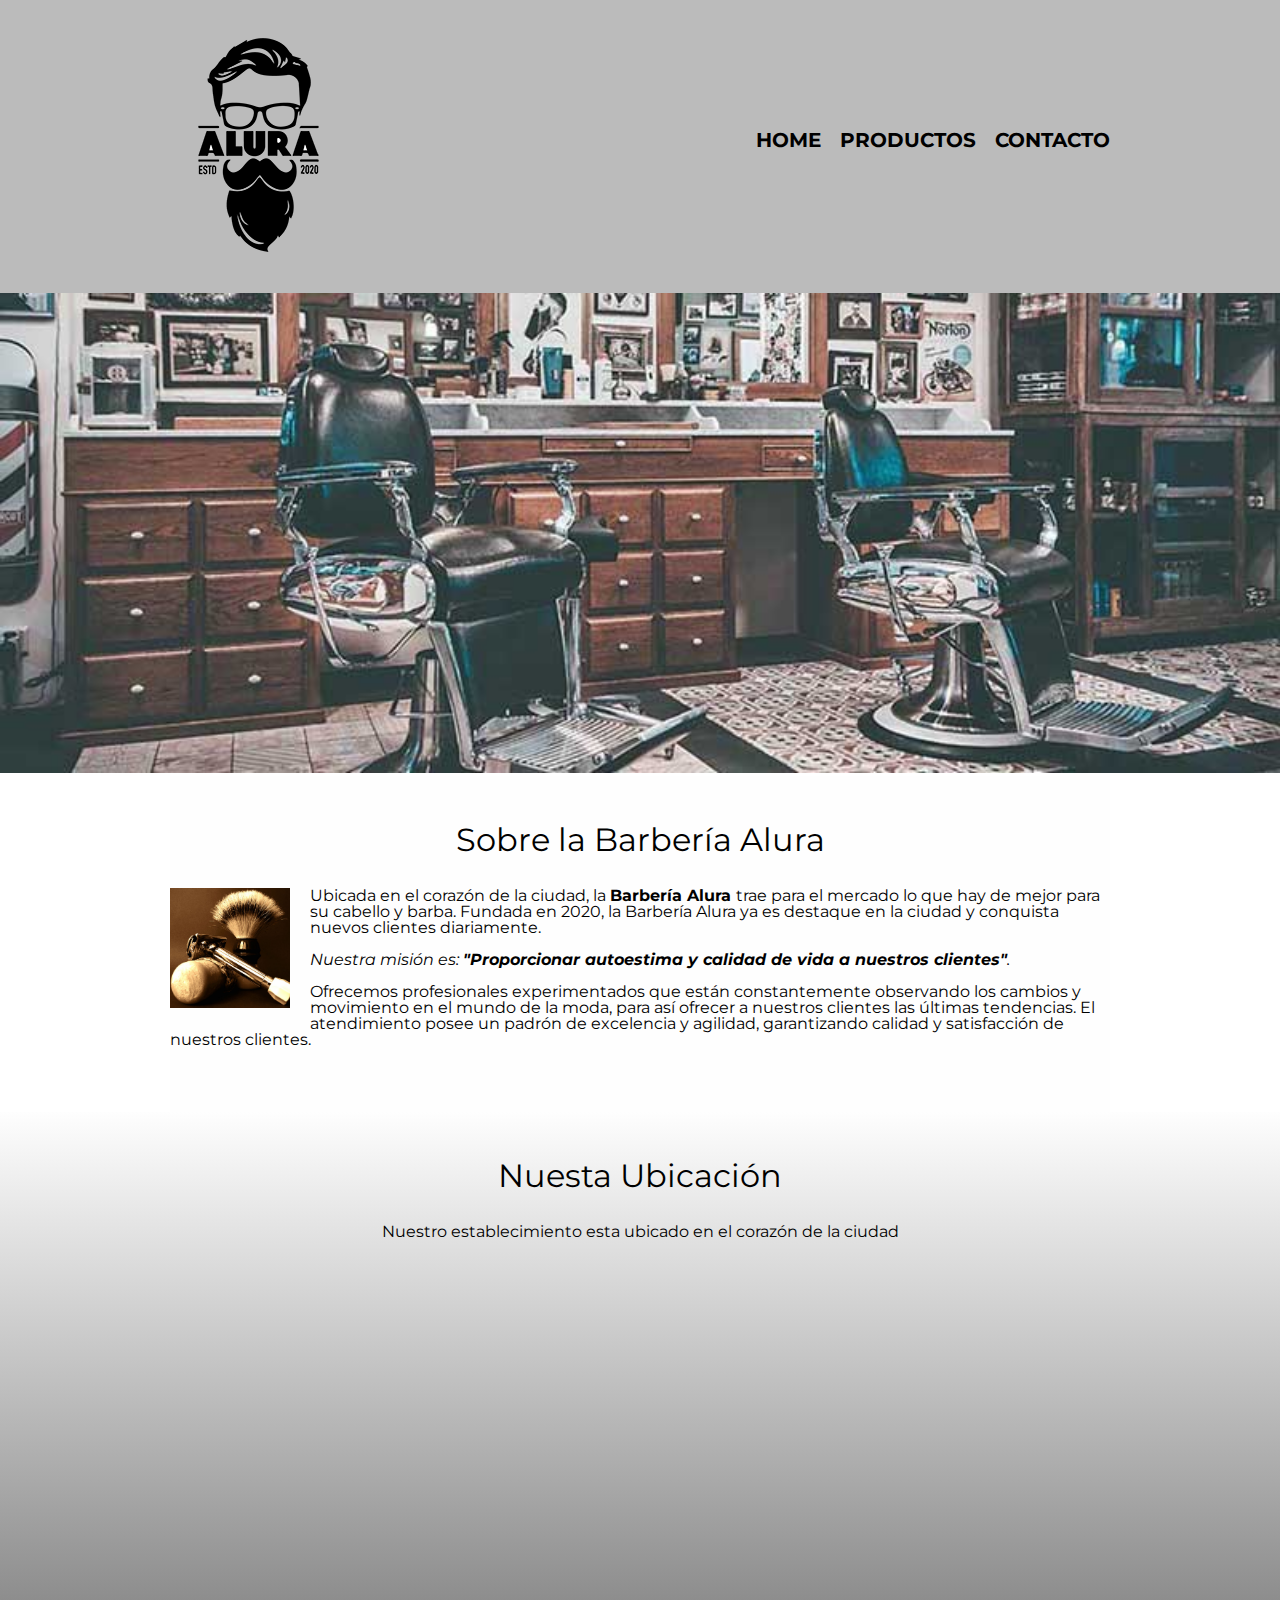
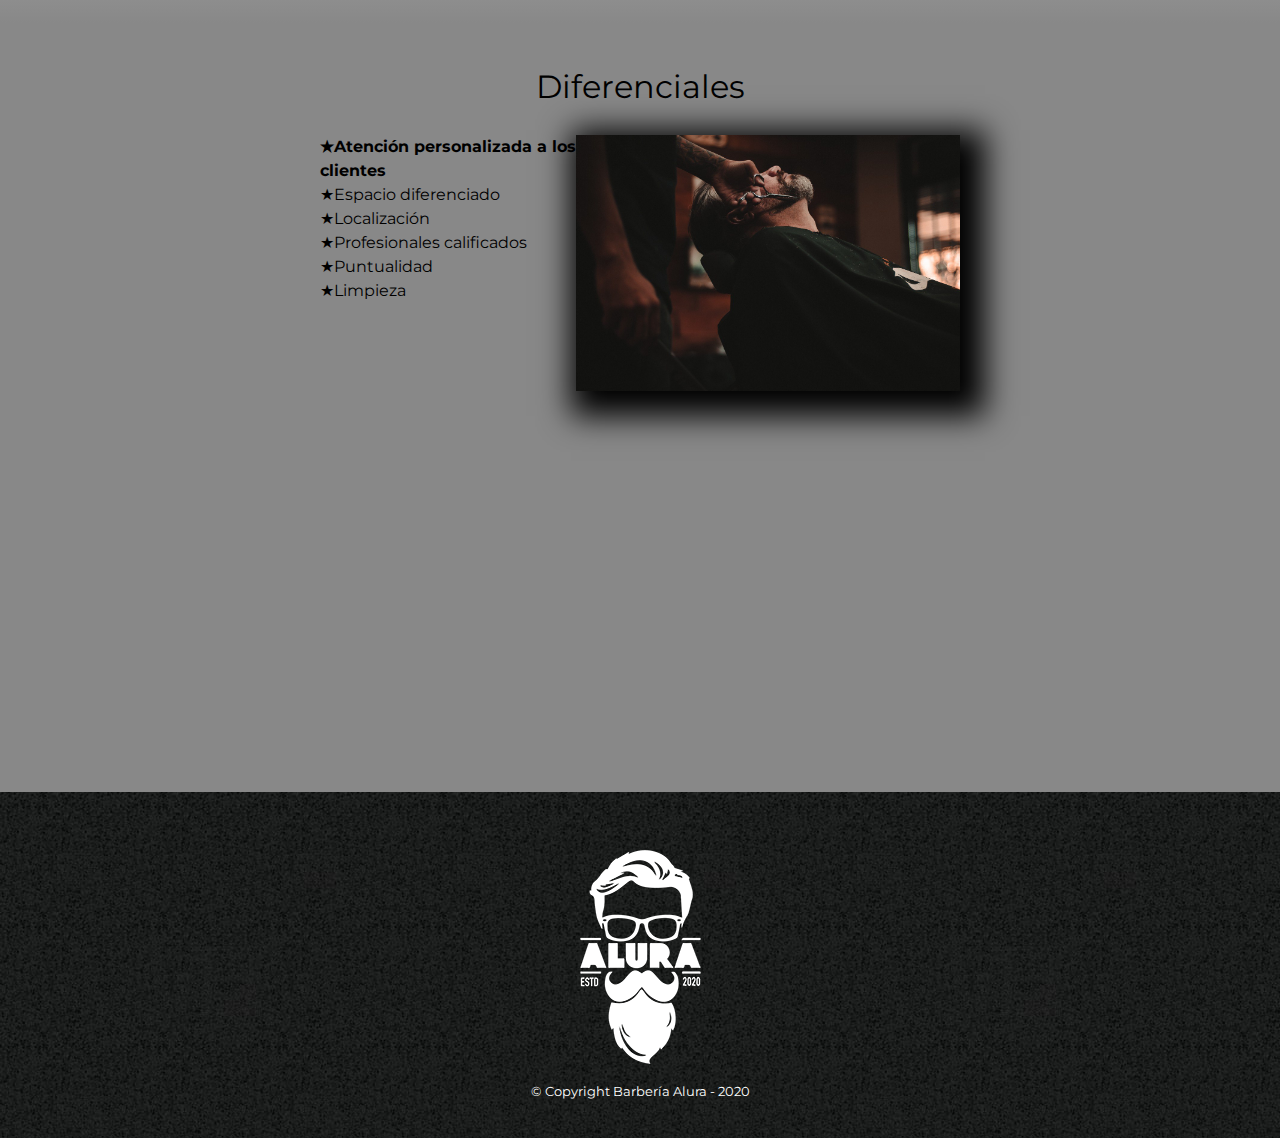
<file: index.html>
<!DOCTYPE html>
<html lang="es">
<head>
    <meta charset="UTF-8">
    <meta http-equiv="X-UA-Compatible" content="IE=edge">
    <meta name="viewport" content="width=device-width, initial-scale=1.0">
    <title>Barbería Alura</title>
    <link rel="stylesheet" href="./css/reset.css">
    <link rel="stylesheet" href="./css/style.css">
    <link rel="icon" href="./imgs/favicon.png">
    <link href="https://fonts.googleapis.com/css2?family=Montserrat:wght@300&display=swap" rel="stylesheet">
</head>
<body>
    <header>
        <div class="caja">
            <h1><img src="./imgs/productos/logo.png" alt="logo"></h1>
            <nav>
                <ul>
                    <li><a href="./index.html">Home</a></li>
                    <li><a href="./productos.html">Productos</a></li>
                    <li><a href="./contacto.html">Contacto</a></li>
                </ul>
            </nav>
        </div>
    </header>

    <img class="banner" src="./imgs/banner.jpg" alt="Barbería Alura">

    <main>
        <section class="principal">
            <h2 class="titulo-principal">Sobre la Barbería Alura</h2>

            <img class="utensilios" src="./imgs/utensilios.jpg" alt="Utensilios de un barbero">
    
            <p>Ubicada en el corazón de la ciudad, la <strong> Barbería Alura </strong> trae para el mercado lo que hay de mejor para su cabello y barba. Fundada en 2020, la Barbería Alura ya es destaque en la ciudad y conquista nuevos clientes diariamente. </p>
        
            <p id="mision"><em> Nuestra misión es: <strong>"Proporcionar autoestima y calidad de vida a nuestros clientes"</strong>.</em></p>
        
            <p>Ofrecemos profesionales experimentados que están constantemente observando los cambios y movimiento en el mundo de la moda, para así ofrecer a nuestros clientes las últimas tendencias. El atendimiento posee un padrón de excelencia y agilidad, garantizando calidad y satisfacción de nuestros clientes. </p>
        </section>

        <section class="mapa">
            <h3 class="titulo-principal"> Nuesta Ubicación </h3>
            <p>Nuestro establecimiento esta ubicado en el corazón de la ciudad</p>
            <div class="mapa-contenido">
                <iframe src="https://www.google.com/maps/embed?pb=!1m18!1m12!1m3!1d3656.4499774665446!2d-46.63452058554236!3d-23.588189868467495!2m3!1f0!2f0!3f0!3m2!1i1024!2i768!4f13.1!3m3!1m2!1s0x94ce5a2b2ed7f3a1%3A0xab35da2f5ca62674!2sCaelum%20-%20Education%20and%20Innovation!5e0!3m2!1sen!2sco!4v1649685021071!5m2!1sen!2sco" width="100%" height="300" style="border:0;" allowfullscreen="" loading="lazy" referrerpolicy="no-referrer-when-downgrade"></iframe>
            </div>
        </section>

        <section class="diferenciales">
            <h3 class="titulo-principal">Diferenciales</h3>
            <div class="contenido-diferenciales">
                <ul class="lista-diferenciales">
                    <li class="items">Atención personalizada a los clientes</li>
                    <li class="items">Espacio diferenciado</li>
                    <li class="items">Localización</li>
                    <li class="items">Profesionales calificados</li>
                    <li class="items">Puntualidad</li>
                    <li class="items">Limpieza</li>
                </ul><img class="imagen-diferenciales" src="imgs/diferenciales.jpg" alt="Barbería Alura">
            </div>
            <div class="video">
                <iframe width="560" height="315" src="https://www.youtube.com/embed/wcVVXUV0YUY" title="YouTube video player" frameborder="0" allow="accelerometer; autoplay; clipboard-write; encrypted-media; gyroscope; picture-in-picture" allowfullscreen></iframe>
            </div>
        </section>
    </main>
    <footer>
        <img src="./imgs/productos/logo-blanco.png" alt="">
        <p class="copyright">&copy Copyright Barbería Alura - 2020</p>
    </footer>
</body>
</html>
</file>
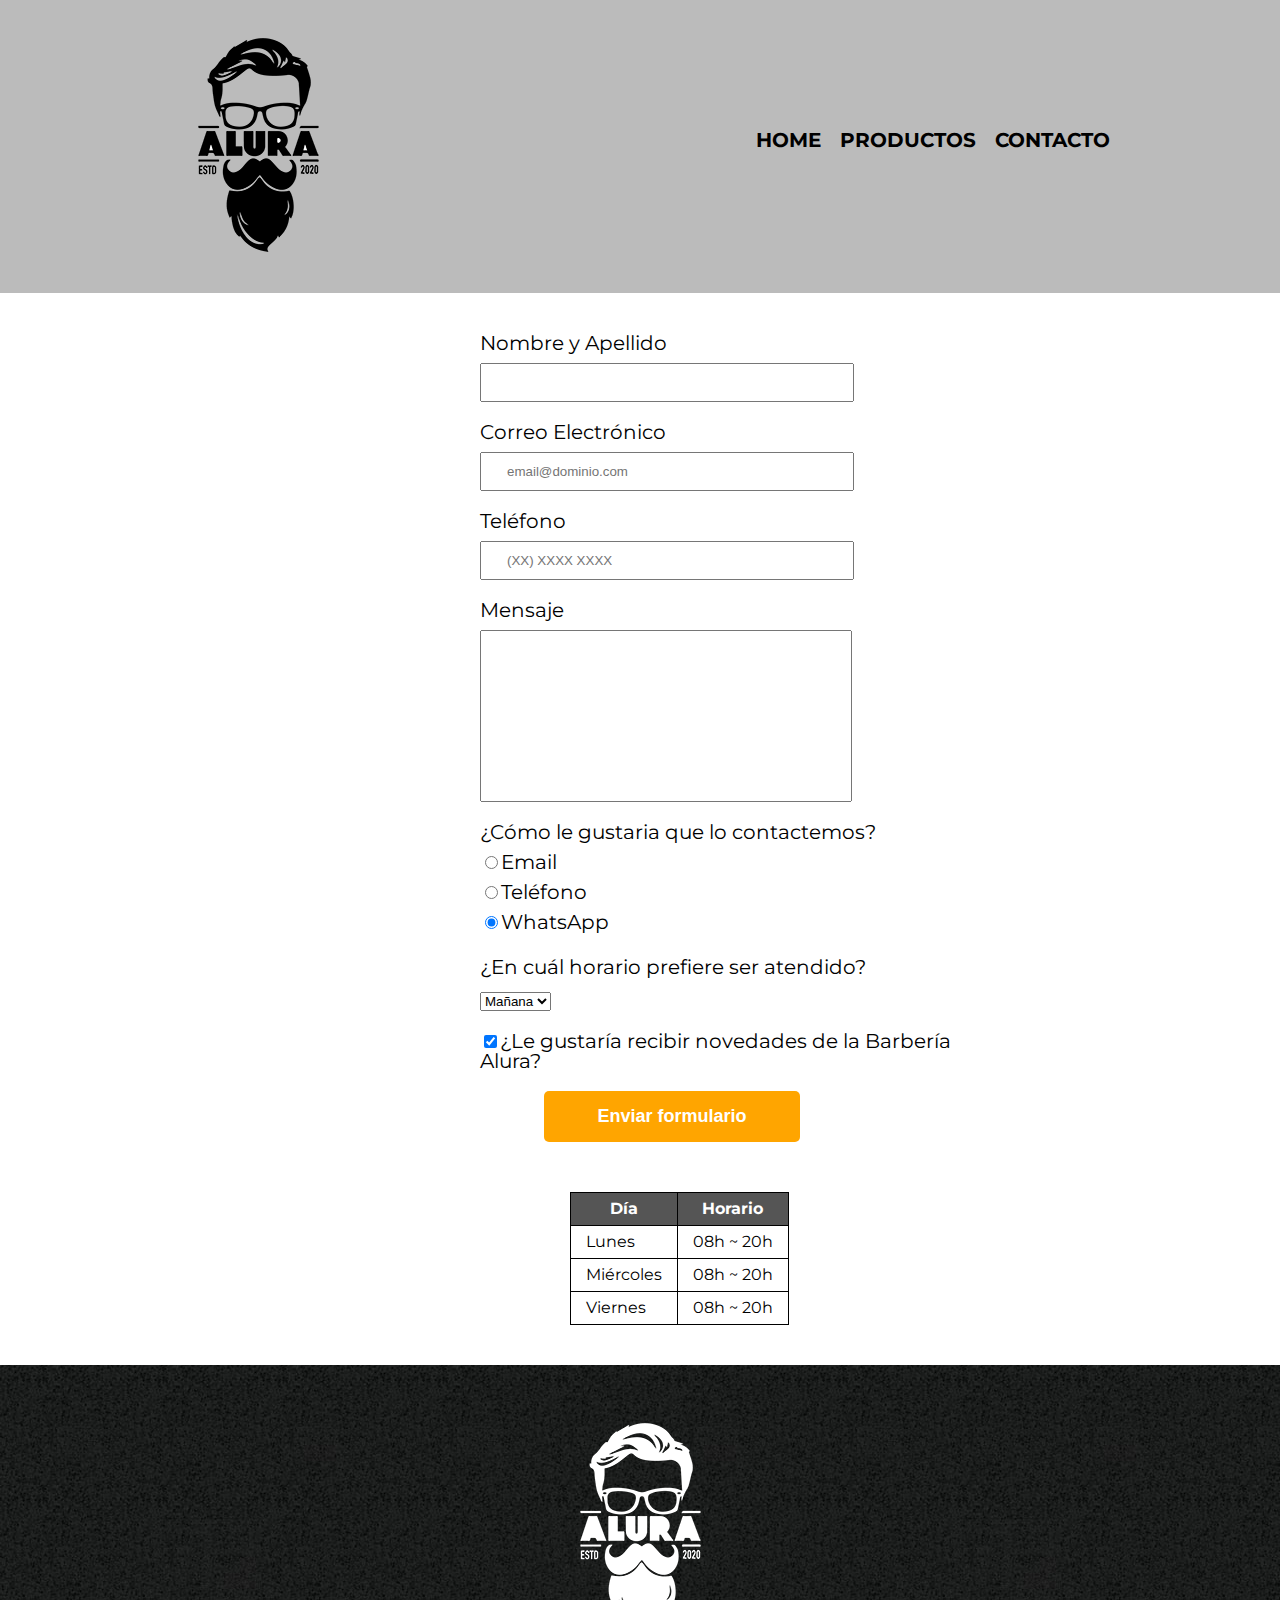
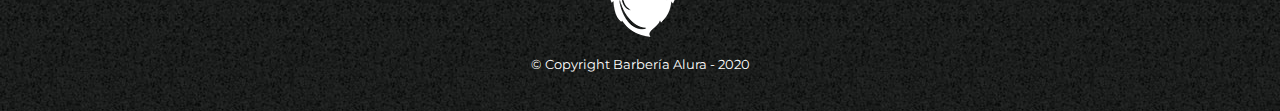
<file: contacto.html>
<!DOCTYPE html>
<html lang="es">
<head>
    <meta charset="UTF-8">
    <meta http-equiv="X-UA-Compatible" content="IE=edge">
    <meta name="viewport" content="width=device-width, initial-scale=1.0">
    <title>Contacto - Barbería Alura</title>
    <link rel="stylesheet" href="./css/reset.css">
    <link rel="stylesheet" href="./css/style.css">
    <link rel="icon" href="./imgs/favicon.png">
    <link href="https://fonts.googleapis.com/css2?family=Montserrat:wght@300&display=swap" rel="stylesheet">
</head>
<body>
    <header>
        <div class="caja">
            <h1><img src="./imgs/productos/logo.png" alt="logo"></h1>
            <nav>
                <ul>
                    <li><a href="./index.html">Home</a></li>
                    <li><a href="./productos.html">Productos</a></li>
                    <li><a href="./contacto.html">Contacto</a></li>
                </ul>
            </nav>
        </div>
    </header>
    <main class="formulario-contacto">
        <form action="">
            <label for="nombreapellido">Nombre y Apellido</label>
            <input class="input-padron" type="text" id="nombreapellido" required>

            <label for="correoelectronico">Correo Electrónico</label>
            <input class="input-padron" type="email" id="correoelectronico" required placeholder="email@dominio.com">

            <label for="telefono">Teléfono</label>
            <input class="input-padron" type="tel" id="telefono" required placeholder="(XX) XXXX XXXX">

            <label for="mensaje">Mensaje</label>
            <textarea class="input-padron" name="" id="mensaje" cols="70" rows="10" required></textarea>

            <fieldset>
                <legend>¿Cómo le gustaria que lo contactemos?</legend>

                <label for="radio-email"><input type="radio" name="contacto" value="email" id="radio-email">Email</label>

                <label for="radio-telefono"><input type="radio" name="contacto" value="telefono" id="radio-telefono">Teléfono</label>
                
                <label for="radio-whatsapp"><input type="radio" name="contacto" value="whatsapp" id="radio-whatsapp" checked>WhatsApp</label>
            </fieldset>

            <fieldset class="leyenda_opciones-horario">
                <legend>¿En cuál horario prefiere ser atendido?</legend>
                <select class="opciones-horario" name="" id="">
                    <option value="">Mañana</option>
                    <option value="">Tarde</option>
                    <option value="">Noche</option>
                </select>
            </fieldset>

            <label for="" class="checkbox"><input type="checkbox" checked>¿Le gustaría recibir novedades de la Barbería Alura?</label>
            <input type="submit" value="Enviar formulario" class="enviar">
        </form>
        <table>
            <thead>
                <tr>
                    <th>Día</th>
                    <th>Horario</th>
                </tr>
            </thead>
            <tbody>
                <tr>
                    <td>Lunes</td>
                    <td>08h ~ 20h</td>
                </tr>
                <tr>
                    <td>Miércoles</td>
                    <td>08h ~ 20h</td>
                </tr>
                <tr>
                    <td>Viernes</td>
                    <td>08h ~ 20h</td>
                </tr>
            </tbody>
        </table>
    </main>
    <footer>
        <img src="./imgs/productos/logo-blanco.png" alt="">
        <p class="copyright">&copy Copyright Barbería Alura - 2020</p>
    </footer>
</body>
</html>
</file>
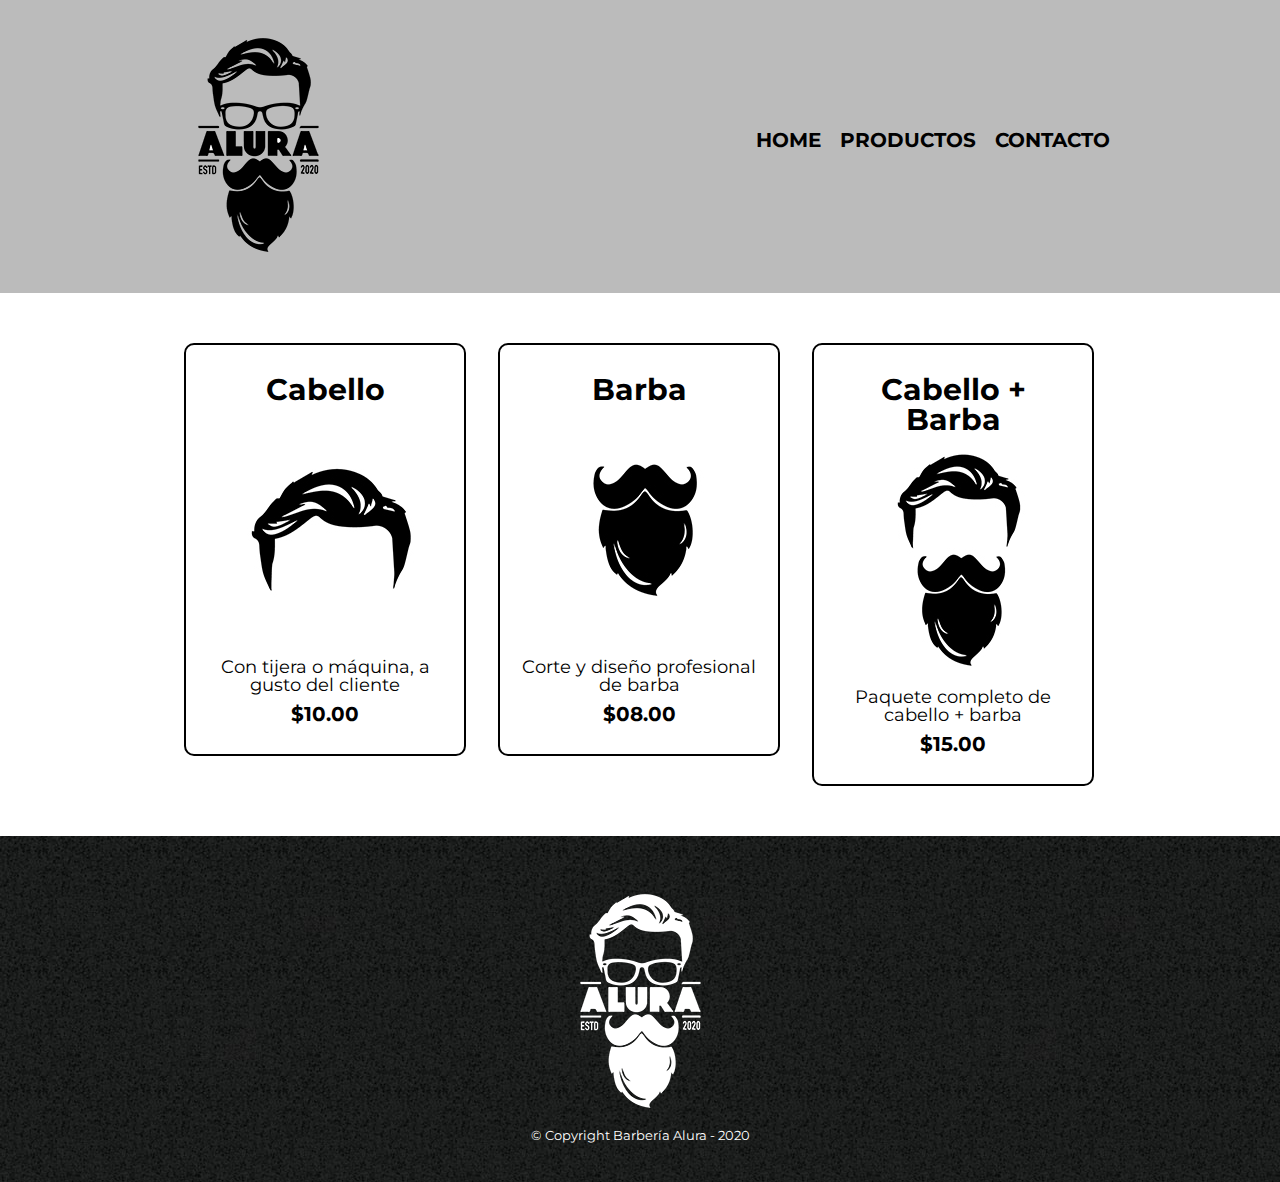
<file: productos.html>
<!DOCTYPE html>
<html lang="es">
<head>
    <meta charset="UTF-8">
    <meta http-equiv="X-UA-Compatible" content="IE=edge">
    <meta name="viewport" content="width=device-width, initial-scale=1.0">
    <title>Productos - Barbería Alura</title>
    <link rel="stylesheet" href="./css/reset.css">
    <link rel="stylesheet" href="./css/style.css">
    <link rel="icon" href="./imgs/favicon.png">
    <link href="https://fonts.googleapis.com/css2?family=Montserrat:wght@300&display=swap" rel="stylesheet">
</head>
<body>
    <header>
        <div class="caja">
            <h1><img src="./imgs/productos/logo.png" alt="Logo de la Barbería Alura"></h1>
            <nav>
                <ul>
                    <li><a href="./index.html">Home</a></li>
                    <li><a href="./productos.html">Productos</a></li>
                    <li><a href="./contacto.html">Contacto</a></li>
                </ul>
            </nav>
        </div>
    </header>
    <main>
        <ul class="productos">
            <li>
                <h2>Cabello</h2>
                <img src="imgs/productos/cabello.jpg" alt="">
                <p class="producto-descripcion">Con tijera o máquina, a gusto del cliente</p>
                <p class="producto-precio">$10.00</p>   
            </li>
            <li>
                <h2>Barba</h2>
                <img src="imgs/productos/barba.jpg" alt="">
                <p class="producto-descripcion">Corte y diseño profesional de barba</p>
                <p class="producto-precio">$08.00</p>     
            </li>
            <li>
                <h2>Cabello + Barba</h2>
                <img src="imgs/productos/cabello+barba.jpg" alt="">
                <p class="producto-descripcion">Paquete completo de cabello + barba</p>
                <p class="producto-precio">$15.00</p>
            </li>
        </ul>
    </main>
    <footer>
        <img src="./imgs/productos/logo-blanco.png" alt="Logo de la Barbería Alura">
        <p class="copyright">&copy Copyright Barbería Alura - 2020</p>
    </footer>
</body>
</html>
</file>
<file: css/style.css>
/* ----------------------------------------------------------------------------------  */
/* Aquí inicia el CSS para el Body, Cabecera y Pie de Página generalizado de los HTML */
/* --------------------------------------------------------------------------------  */

body {
    font-family: 'Montserrat', sans-serif;
}

header {
    background-color: #BBBBBB;
    padding: 20px 0px;
}

.caja {
    position: relative;
    margin: 0 auto;
    width: 940px;
}

nav {
    position: absolute;
    top: 110px;
    right: 0;
}

nav li {
    display: inline;
    margin: 0 0 0 15px;
}

nav a {
    color: #000000;
    text-decoration: none;
    font-size: 20px;
    text-transform: uppercase;
    font-weight: bold;
}

nav a:hover {
    color: #c78c19;  
    text-decoration: underline;
}

footer {
    background: url(../imgs/productos/bg.jpg);
    padding: 40px;
    text-align: center;
}

.copyright {
    color: #FFFFFF;
    font-size: 13px;
}

/* ---------------------------------------- */
/* Aquí inicia el CSS para la página Home  */
/* -------------------------------------- */

.banner {
    width: 100%;
}

.principal {
    background: #FEFEFE;
    margin: 0px auto;
    padding: 3em 0;
    width: 940px;
}

.titulo-principal {
    clear: left;
    font-size: 2em;
    margin: 0 0 1em;
    text-align: center;
}

.principal p {
    margin: 0 0 1em;
}

.principal strong {
    font-weight: bold;
}

.principal em {
    font-style: italic;
}

.utensilios {
    float: left;
    margin: 0 20px 20px 0;
    width: 120px;
}

.mapa {
    background: linear-gradient(#FEFEFE, #888888);
    padding: 3em 0;
}

.mapa p {
    margin: 0 0 2em;
    text-align: center;
}

.mapa-contenido {
    margin: 0 auto;
    width: 940px;
}

.diferenciales {
    background: #888888;
    padding: 3em 0;
}

.contenido-diferenciales {
    margin: 0 auto;
    width: 640px;
}

.lista-diferenciales {
    display: inline-block;
    vertical-align: top;
    width: 40%;
}

.items {
    line-height: 1.5;
}

.items::before {
    content: "★";
}

.items:first-child {
    font-weight: bold;
}

.imagen-diferenciales {
    box-shadow: 10px 10px 30px 15px #000000;
    transition: 400ms;
    width: 60%;
}

.imagen-diferenciales:hover {
    opacity: 0.3;
}

.video {
    margin: 1em auto;
    width: 560px;
}

/* ----------------------------------------------- */
/* Aquí inicia el CSS para la página de Productos */
/* --------------------------------------------- */

.productos {
    margin: 0 auto;
    padding: 50px;
    width: 940px;
}

.productos li {
    border-color: #000000;
    border-radius: 10px;
    border-style: solid;
    border-width: 2px;
    box-sizing: border-box;
    display: inline-block;
    margin: 0 1.5%;
    padding: 30px 20px;
    text-align: center;
    vertical-align: top;
    width: 30%;
}

.productos li:hover {
    border-color: #c78c19;
}

.productos li:active {
    border-color: #088c19;
}

.productos h2 {
    font-size: 30px;
    font-weight: bold;
}

.productos li:hover h2 {
    font-size: 33px;
}

.producto-descripcion {
    font-size: 18px;
}

.producto-precio {
    font-size: 20px;
    font-weight: bold;
    margin-top: 10px;
}

/* ------------------------------------------------  */
/* Aquí inicia el CSS para la página de Contacto    */
/* ----------------------------------------------- */

.formulario-contacto {
    margin: 5px 25% 5px 25%;
}

form {
    margin: 40px 0 50px;
}

form label, form legend {
    display: block;
    font-size: 20px;
    margin: 0 0 10px 25%;
}

form textarea {
    resize: none;
}

.input-padron {
    display: block;
    margin: 0 0 20px 25%;
    padding: 10px 25px;
    width: 50%;
}

.input-padron:hover {
    border-color: blueviolet;
}

.input-padron:focus {
    border-color: orange;
    outline: 0 none;
}

.leyenda_opciones-horario {
    margin-top: 15px;
}
.opciones-horario {
    margin: 5px 0 0 25%;
}

.checkbox {
    margin: 20px 0 0 25%;
}

.enviar {
    background: orange;
    border: none;
    border-radius: 5px;
    color: white;
    cursor: pointer;
    font-size: 18px;
    font-weight: bold;
    margin-left: 35%;
    margin-top: 20px;
    padding: 15px 0;
    transition: 1s all;
    width: 40%;
}

.enviar:hover {
    background: darkorange;
    transform: scale(1.2);
}

table {
    margin: 0px 25% 40px 39%;
    padding: 0;
}

thead {
    background: #555555;
    color: white;
    font-weight: bold;
}

td, th {
    border: 1px solid #000000;
    padding: 8px 15px;
}

/* --------------------------------------------------  */
/* Aquí se usa el CSS para el manejo de Media Queries */
/* ------------------------------------------------- */

@media screen and (max-width:480px) {
    h1 {
        text-align: center;
    }
    nav {
        position: static;
    }
    .caja, .principal, .mapa-contenido, .contenido-diferenciales, .video {
        width: auto;
    }
    .lista-diferenciales, .imagen-diferenciales{
        width: 100%;
    }
    .imagen-diferenciales, .video {
        margin-top: 20px;
    }
    .productos {
        padding: 50px;
        width: auto;
    }
    .productos li {
        align-items: center;
        display: block;
        margin-bottom: 20px;
        width: 100%;
    }
    .formulario-contacto {
        margin: auto;
        width: 100%;
    }
    form {
        margin: 20px auto;
    }
    form label, form legend {
        margin: 15px 25% 5px 10%;
    }
    .input-padron {
        border-color: #555555;
        margin: 10px 0px 15px 30px;
        width: 70%;
    }
    .checkbox {
        margin: 20px 0 0 40px;
        width: 80%;
    }
    .enviar {
        margin-left: 24%;
        margin-top: 35px;
        width: 50%;
    }
    table {
        margin: 40px 0 65px 20%;
    }
}
</file>
